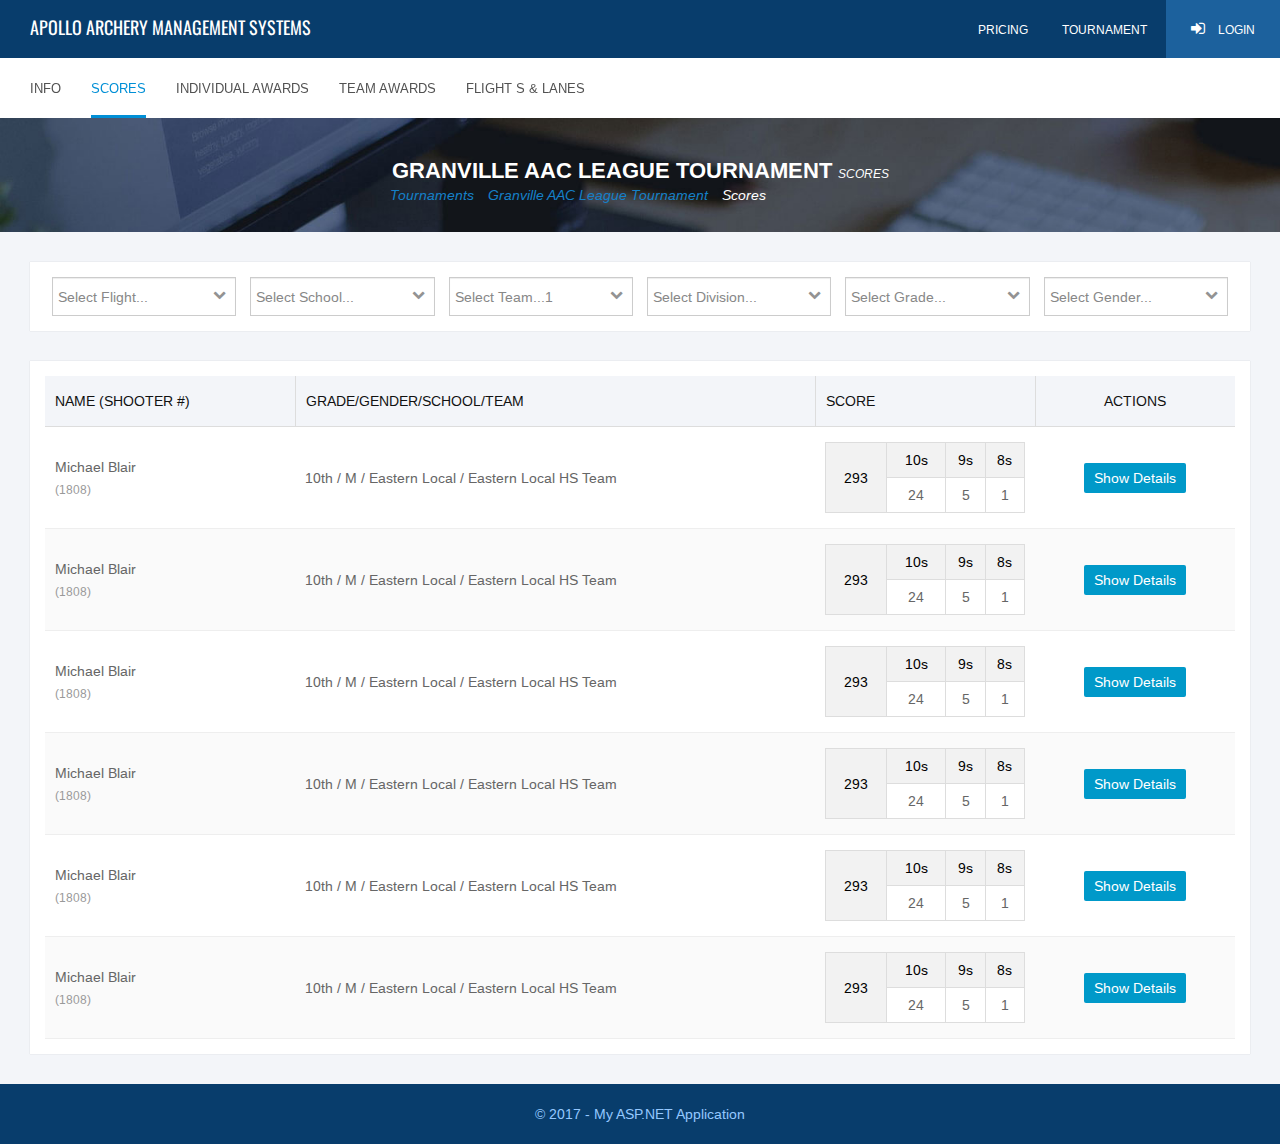
<file: index.html>
<!DOCTYPE html>
<html lang="en">
  <head>
    <meta charset="utf-8">
    <meta http-equiv="X-UA-Compatible" content="IE=edge">
    <meta name="viewport" content="width=device-width, initial-scale=1">
    <!-- The above 3 meta tags *must* come first in the head; any other head content must come *after* these tags -->
    <title>::APOLLO::</title>

    <!-- Bootstrap -->
    <link href="css/bootstrap.min.css" rel="stylesheet">
	<link href="css/font-awesome.css" rel="stylesheet">
	<link href="css/simple-line-icons.css" rel="stylesheet">
	<link href="css/style.css" rel="stylesheet">
	<link href="https://fonts.googleapis.com/css?family=Arimo:400,400i,700,700i" rel="stylesheet"> 
	<link href="https://fonts.googleapis.com/css?family=Oswald:200,300,400,500,600,700" rel="stylesheet"> 

    <!-- HTML5 shim and Respond.js for IE8 support of HTML5 elements and media queries -->
    <!-- WARNING: Respond.js doesn't work if you view the page via file:// -->
    <!--[if lt IE 9]>
      <script src="https://oss.maxcdn.com/html5shiv/3.7.3/html5shiv.min.js"></script>
      <script src="https://oss.maxcdn.com/respond/1.4.2/respond.min.js"></script>
    <![endif]-->
  </head>
  <body>
    
	   <div class="top-header-section">
	      <div class="top-blue-header">
		     <div class="container-fluid">
			    <div class="top-logo-section">
				   <div class="col-xs-12 col-sm-7 col-md-8 col-lg-8 top-right-links">
				      <ul class="list-inline">
					     <li><a href="javascript:void(0);">pricing</a></li>
						 <li><a href="javascript:void(0);">Tournament</a></li>
						 <li class="login-btn"><a href="javascript:void(0);"><i class="fa fa-sign-in"></i> login</a></li>
					  </ul>
				   </div>
				   <div class="col-xs-12 col-sm-5 col-md-4 col-lg-4 top-left-logo">
				      <a href="javascript:void(0);">Apollo Archery Management Systems</a>
				   </div>
				</div>
			 </div>
		  </div>
		  <div class="menu-nav-section">
		     <nav class="navbar navbar-default">
			  <div class="container-fluid">
				<!-- Brand and toggle get grouped for better mobile display -->
				<div class="navbar-header">
				  <button type="button" class="navbar-toggle collapsed" data-toggle="collapse" data-target="#bs-example-navbar-collapse-1" aria-expanded="false">
					<span class="sr-only">Menu</span>
					<span class="icon-bar"></span>
					<span class="icon-bar"></span>
					<span class="icon-bar"></span>
				  </button>
				</div>

				<!-- Collect the nav links, forms, and other content for toggling -->
				<div class="collapse navbar-collapse" id="bs-example-navbar-collapse-1">
				  <ul class="nav navbar-nav">
					<li><a class="hvr-underline-from-center" href="javascript:void(0);">info</a></li>
					<li class="current"><a class="hvr-underline-from-center" href="javascript:void(0);">scores</a></li>
					<li><a class="hvr-underline-from-center" href="javascript:void(0);">individual awards</a></li>
					<li><a class="hvr-underline-from-center" href="javascript:void(0);">team awards</a></li>
					<li><a class="hvr-underline-from-center" href="javascript:void(0);">flight s & lanes</a></li>
				  </ul>
				</div><!-- /.navbar-collapse -->
			  </div><!-- /.container-fluid -->
			</nav>
		  </div>
	   </div>
	   
	   
	   <div class="body-content">
	      <div class="banner-bg-box">
		     <div class="banner-bg-title">
				 <div class="container-fluid">
					<div class="title-heading">
						<h3>Granville AAC League Tournament <small>Scores </small></h3>
					</div>
				 </div>
			 </div>
			 <div class="breadcrumbs-list">
			    <ul class="list-inline">
				   <li><a href="javascript:void(0);">Tournaments </a></li>
				   <li><a href="javascript:void(0);">Granville AAC League Tournament </a></li>
				   <li>Scores </li>
				</ul>
			 </div>
		  </div>
		  
		  <div class="white-box-content">
		     <div class="container-fluid">
			    <div class="col-xs-12 col-sm-12 col-sm-12 col-lg-12 select-input-group">
				   <div class="white-box-area">
				       <div class="select-input-option">
						   <div class="col-xs-12 col-sm-3 col-md-2 col-lg-2 select-flight">
							   <div class="select-flight-1">
							      <select class="form-control">
								     <option value="1">Select Flight...</option>
									 <option value="2">8:00 Flight</option>
									 <option value="3">9:00 Flight</option>
									 <option value="4">10:00 Flight</option>
									 <option value="5">11:00 Flight</option>
									 <option value="6">12:00 Flight</option>
								  </select>
								  <i class="fa fa-chevron-down"></i>
							   </div>
						   </div>
						   <div class="col-xs-12 col-sm-3 col-md-2 col-lg-2 select-flight">
							   <div class="select-flight-1">
							      <select class="form-control">
								     <option value="1">Select School...</option>
									 <option value="2">Bluffsview</option>
									 <option value="3">Eastern Local</option>
								  </select>
								  <i class="fa fa-chevron-down"></i>
							   </div>
						   </div>
						   <div class="col-xs-12 col-sm-3 col-md-2 col-lg-2 select-flight">
							   <div class="select-flight-1">
							      <select class="form-control">
								     <option value="1">Select Team...1</option>
									 <option value="2">Bluffsview ES Team</option>
									 <option value="3">Bluffsview IND Team</option>
								  </select>
								  <i class="fa fa-chevron-down"></i>
							   </div>
						   </div>
						   <div class="col-xs-12 col-sm-3 col-md-2 col-lg-2 select-flight">
							   <div class="select-flight-1">
							      <select class="form-control">
								     <option value="1">Select Division...</option>
									 <option value="2">Elementary</option>
									 <option value="3">Middle School</option>
								  </select>
								  <i class="fa fa-chevron-down"></i>
							   </div>
						   </div>
						   <div class="col-xs-12 col-sm-3 col-md-2 col-lg-2 select-flight">
							   <div class="select-flight-1">
							      <select class="form-control">
								     <option value="1">Select Grade...</option>
									 <option value="2">3rd</option>
									 <option value="3">4th</option>
								  </select>
								  <i class="fa fa-chevron-down"></i>
							   </div>
						   </div>
						   <div class="col-xs-12 col-sm-3 col-md-2 col-lg-2 select-flight">
							   <div class="select-flight-1">
							      <select class="form-control">
								     <option value="1">Select Gender...</option>
									 <option value="2">Male</option>
									 <option value="3">Female</option>
								  </select>
								  <i class="fa fa-chevron-down"></i>
							   </div>
						   </div>
					   </div>
				   </div>
				</div>
				
				 <div class="col-xs-12 col-sm-12 col-sm-12 col-lg-12 table-grid-group">
				    <div class="white-box-area">
					   <div class="table-grid-col">
					      <table>
						     <thead>
							     <tr>
								    <th class="name-th">Name (Shooter #)</th>
									<th class="grade-th">Grade/Gender/School/Team</th>
									<th class="score-th">Score </th>
									<th class="actions-th">Actions</th>
								 </tr>
							 </thead>
							 <tbody>
							    <tr>
								   <td>Michael Blair <small>(1808)</small></td>
								   <td>10th / M / Eastern Local / Eastern Local HS Team</td>
								   <td>
								      <table>
									     <tbody>
										    <tr>
											   <td rowspan="2">293</td>
											   <td>10s</td>
											   <td>9s</td>
											   <td>8s</td>
											</tr>
											<tr>
											   <td>24</td>
											   <td>5</td>
											   <td>1</td>
											</tr>
										 </tbody>
									  </table>
								   </td>
								   <td class="show-dts-btn"><a href="score-details.html">Show Details</a></td>
								</tr>
								<tr>
								   <td>Michael Blair <small>(1808)</small></td>
								   <td>10th / M / Eastern Local / Eastern Local HS Team</td>
								   <td>
								      <table>
									     <tbody>
										    <tr>
											   <td rowspan="2">293</td>
											   <td>10s</td>
											   <td>9s</td>
											   <td>8s</td>
											</tr>
											<tr>
											   <td>24</td>
											   <td>5</td>
											   <td>1</td>
											</tr>
										 </tbody>
									  </table>
								   </td>
								   <td class="show-dts-btn"><a href="javascript:void(0);">Show Details</a></td>
								</tr>
								<tr>
								   <td>Michael Blair <small>(1808)</small></td>
								   <td>10th / M / Eastern Local / Eastern Local HS Team</td>
								   <td>
								      <table>
									     <tbody>
										    <tr>
											   <td rowspan="2">293</td>
											   <td>10s</td>
											   <td>9s</td>
											   <td>8s</td>
											</tr>
											<tr>
											   <td>24</td>
											   <td>5</td>
											   <td>1</td>
											</tr>
										 </tbody>
									  </table>
								   </td>
								   <td class="show-dts-btn"><a href="score-details.html">Show Details</a></td>
								</tr>
								<tr>
								   <td>Michael Blair <small>(1808)</small></td>
								   <td>10th / M / Eastern Local / Eastern Local HS Team</td>
								   <td>
								      <table>
									     <tbody>
										    <tr>
											   <td rowspan="2">293</td>
											   <td>10s</td>
											   <td>9s</td>
											   <td>8s</td>
											</tr>
											<tr>
											   <td>24</td>
											   <td>5</td>
											   <td>1</td>
											</tr>
										 </tbody>
									  </table>
								   </td>
								   <td class="show-dts-btn"><a href="score-details.html">Show Details</a></td>
								</tr>
								<tr>
								   <td>Michael Blair <small>(1808)</small></td>
								   <td>10th / M / Eastern Local / Eastern Local HS Team</td>
								   <td>
								      <table>
									     <tbody>
										    <tr>
											   <td rowspan="2">293</td>
											   <td>10s</td>
											   <td>9s</td>
											   <td>8s</td>
											</tr>
											<tr>
											   <td>24</td>
											   <td>5</td>
											   <td>1</td>
											</tr>
										 </tbody>
									  </table>
								   </td>
								   <td class="show-dts-btn"><a href="score-details.html">Show Details</a></td>
								</tr>
								<tr>
								   <td>Michael Blair <small>(1808)</small></td>
								   <td>10th / M / Eastern Local / Eastern Local HS Team</td>
								   <td>
								      <table>
									     <tbody>
										    <tr>
											   <td rowspan="2">293</td>
											   <td>10s</td>
											   <td>9s</td>
											   <td>8s</td>
											</tr>
											<tr>
											   <td>24</td>
											   <td>5</td>
											   <td>1</td>
											</tr>
										 </tbody>
									  </table>
								   </td>
								   <td class="show-dts-btn"><a href="score-details.html">Show Details</a></td>
								</tr>
							 </tbody>
						  </table>
					   </div>
					   
					   <div class="mobile-view-table-grid">
					      <div class="mobile-grid-table">
						     <div class="mobile-tilte">
							    <h4>Michael Blair <small>(1808)</small></h4>
								<p>10th / M / Eastern Local /  Eastern Local HS Team</p>
							 </div>
							 <div class="mobile-table-col">
							     <div class="mobile-body-tbl">
								   <table>
								     <tbody>
									  <tr>
										<td rowspan="2">293</td>
										<td>10s</td>
										<td>9s</td>
										<td>8s</td>
									  </tr>
									  <tr>
									    <td>24</td>
										<td>5</td>
										<td>1</td>
									   </tr>
								   </tbody>
								 </table>
								 </div>
								 <div class="mobile-show-btn">
								     <div class="show-dts-btn">
									     <a href="score-details.html">Show Details</a>
									 </div>
								 </div>
							 </div>
						  </div>
						  
						  <div class="mobile-grid-table">
						     <div class="mobile-tilte">
							    <h4>Michael Blair <small>(1808)</small></h4>
								<p>10th / M / Eastern Local /  Eastern Local HS Team</p>
							 </div>
							 <div class="mobile-table-col">
							     <div class="mobile-body-tbl">
								   <table>
								     <tbody>
									  <tr>
										<td rowspan="2">293</td>
										<td>10s</td>
										<td>9s</td>
										<td>8s</td>
									  </tr>
									  <tr>
									    <td>24</td>
										<td>5</td>
										<td>1</td>
									   </tr>
								   </tbody>
								 </table>
								 </div>
								 <div class="mobile-show-btn">
								     <div class="show-dts-btn">
									     <a href="score-details.html">Show Details</a>
									 </div>
								 </div>
							 </div>
						  </div>
						  
					   </div>
					   
					</div>
				 </div>
			 </div>
		  </div>
	   </div>
	   
	   <div class="footer-section">
	      <div class="footer-copy-txt">
		     <p>© 2017 - My ASP.NET Application</p>
		  </div>
	   </div>
	   
	

    <!-- jQuery (necessary for Bootstrap's JavaScript plugins) -->
    <script src="https://ajax.googleapis.com/ajax/libs/jquery/1.12.4/jquery.min.js"></script>
    <!-- Include all compiled plugins (below), or include individual files as needed -->
    <script src="js/bootstrap.min.js"></script>
	<script src="js/custom.js"></script>
  </body>
</html>
</file>
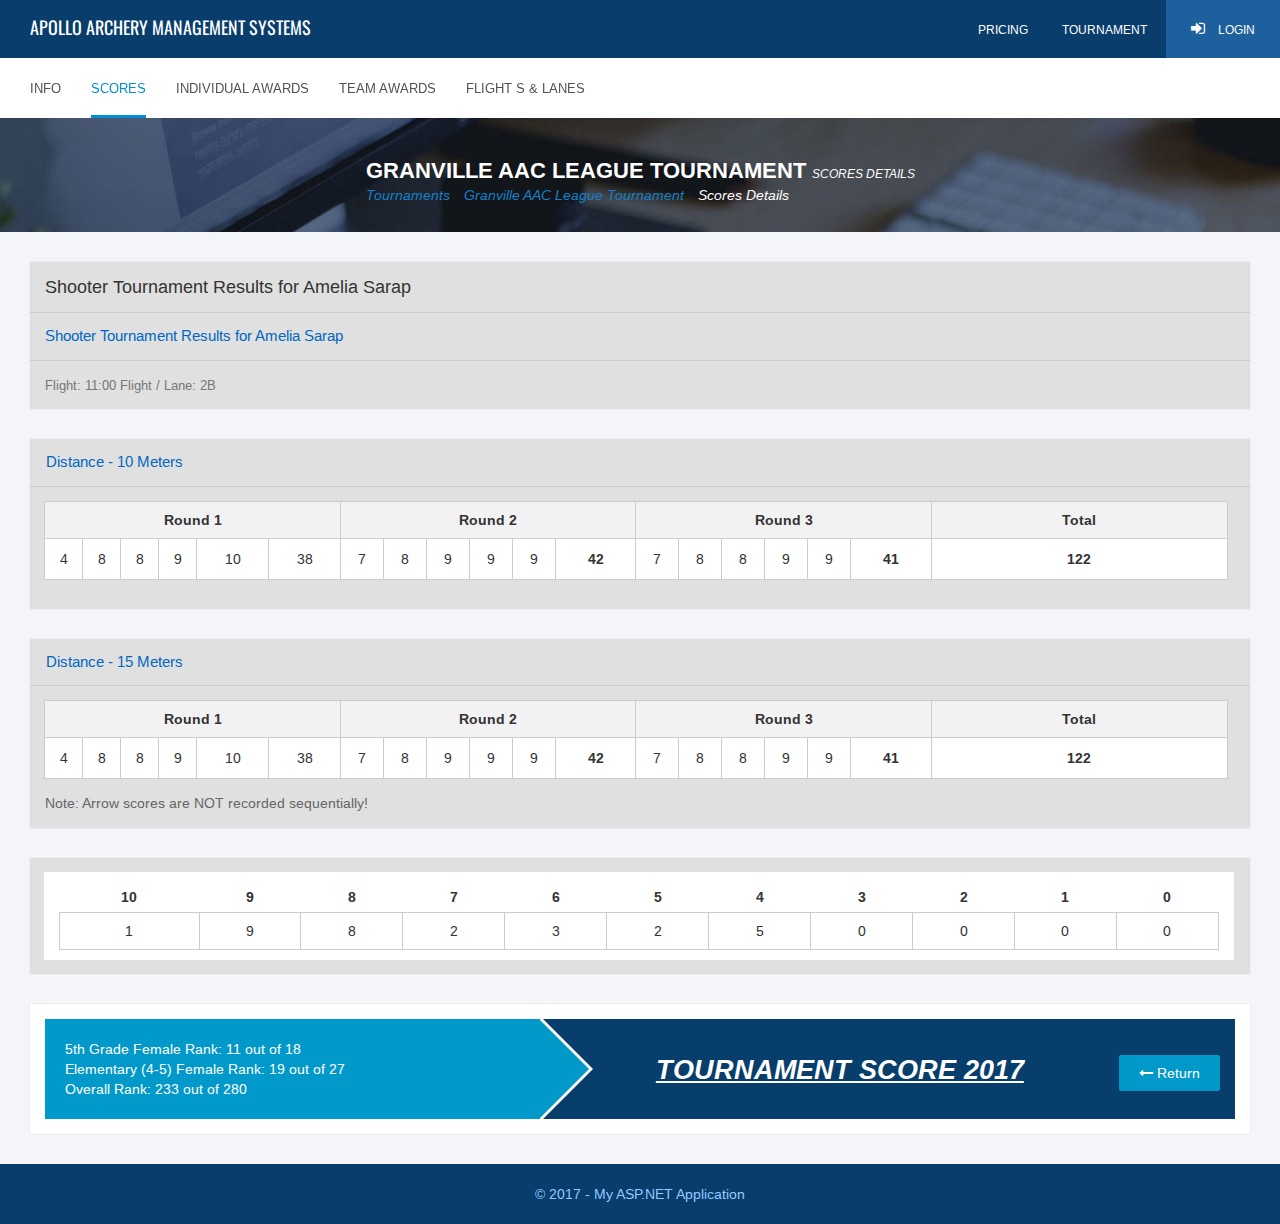
<file: score-details.html>
<!DOCTYPE html>
<html lang="en">
  <head>
    <meta charset="utf-8">
    <meta http-equiv="X-UA-Compatible" content="IE=edge">
    <meta name="viewport" content="width=device-width, initial-scale=1">
    <!-- The above 3 meta tags *must* come first in the head; any other head content must come *after* these tags -->
    <title>::APOLLO::</title>

    <!-- Bootstrap -->
    <link href="css/bootstrap.min.css" rel="stylesheet">
	<link href="css/font-awesome.css" rel="stylesheet">
	<link href="css/simple-line-icons.css" rel="stylesheet">
	<link href="css/style.css" rel="stylesheet">
	<link href="https://fonts.googleapis.com/css?family=Arimo:400,400i,700,700i" rel="stylesheet"> 
	<link href="https://fonts.googleapis.com/css?family=Oswald:200,300,400,500,600,700" rel="stylesheet"> 

    <!-- HTML5 shim and Respond.js for IE8 support of HTML5 elements and media queries -->
    <!-- WARNING: Respond.js doesn't work if you view the page via file:// -->
    <!--[if lt IE 9]>
      <script src="https://oss.maxcdn.com/html5shiv/3.7.3/html5shiv.min.js"></script>
      <script src="https://oss.maxcdn.com/respond/1.4.2/respond.min.js"></script>
    <![endif]-->
  </head>
  <body class="white-bg">
    
	   <div class="top-header-section">
	      <div class="top-blue-header">
		     <div class="container-fluid">
			    <div class="top-logo-section">
				   <div class="col-xs-12 col-sm-7 col-md-8 col-lg-8 top-right-links">
				      <ul class="list-inline">
					     <li><a href="javascript:void(0);">pricing</a></li>
						 <li><a href="javascript:void(0);">Tournament</a></li>
						 <li class="login-btn"><a href="javascript:void(0);"><i class="fa fa-sign-in"></i> login</a></li>
					  </ul>
				   </div>
				   <div class="col-xs-12 col-sm-5 col-md-4 col-lg-4 top-left-logo">
				      <a href="javascript:void(0);">Apollo Archery Management Systems</a>
				   </div>
				</div>
			 </div>
		  </div>
		  <div class="menu-nav-section">
		     <nav class="navbar navbar-default">
			  <div class="container-fluid">
				<!-- Brand and toggle get grouped for better mobile display -->
				<div class="navbar-header">
				  <button type="button" class="navbar-toggle collapsed" data-toggle="collapse" data-target="#bs-example-navbar-collapse-1" aria-expanded="false">
					<span class="sr-only">Menu</span>
					<span class="icon-bar"></span>
					<span class="icon-bar"></span>
					<span class="icon-bar"></span>
				  </button>
				</div>

				<!-- Collect the nav links, forms, and other content for toggling -->
				<div class="collapse navbar-collapse" id="bs-example-navbar-collapse-1">
				  <ul class="nav navbar-nav">
					<li><a class="hvr-underline-from-center" href="javascript:void(0);">info</a></li>
					<li class="current"><a class="hvr-underline-from-center" href="javascript:void(0);">scores</a></li>
					<li><a class="hvr-underline-from-center" href="javascript:void(0);">individual awards</a></li>
					<li><a class="hvr-underline-from-center" href="javascript:void(0);">team awards</a></li>
					<li><a class="hvr-underline-from-center" href="javascript:void(0);">flight s & lanes</a></li>
				  </ul>
				</div><!-- /.navbar-collapse -->
			  </div><!-- /.container-fluid -->
			</nav>
		  </div>
	   </div>
	   
	   
	   <div class="body-content">
	      <div class="banner-bg-box">
		     <div class="banner-bg-title">
				 <div class="container-fluid">
					<div class="title-heading">
						<h3>Granville AAC League Tournament <small>Scores Details</small></h3>
					</div>
				 </div>
			 </div>
			 <div class="breadcrumbs-list scores-details">
			    <ul class="list-inline">
				   <li><a href="javascript:void(0);">Tournaments </a></li>
				   <li><a href="javascript:void(0);">Granville AAC League Tournament </a></li>
				   <li>Scores Details</li>
				</ul>
			 </div>
		  </div>
		  
		  <div class="white-box-content">
		     <div class="container-fluid">
			    <div class="col-xs-12 col-sm-12 col-sm-12 col-lg-12 select-input-group">
				   <div class="white-box-area gray-bg p0">
				       <div class="shooter-tournament">
					      <ul>
						     <li><h3>Shooter Tournament Results for Amelia Sarap</h3></li>
							 <li><h4>Shooter Tournament Results for Amelia Sarap</h4></li>
							 <li><p>Flight: 11:00 Flight / Lane: 2B</p></li>
						  </ul>
					   </div>
				   </div>
				</div>
				
				 <div class="col-xs-12 col-sm-12 col-sm-12 col-lg-12 table-grid-group">
				    <div class="white-box-area gray-bg p0">
					   <div class="heading-top-title">
					      <h4>Distance - 10 Meters</h4>
					   </div>
					   <div class="distance-box">
					      <div class="col-xs-12 col-sm-3 col-sm-3 col-lg-3 distance-grid">
						      <div class="distance-grid-col">
							     <table width="100%">
								    <thead>
									   <tr>
									      <th colspan="6">Round 1</th>
									   </tr>
									</thead>
									<tbody>
									   <tr>
									      <td>4</td>
										  <td>8</td>
										  <td>8</td>
										  <td>9</td>
										  <td>10</td>
										  <td>38</td>
									   </tr>
									</tbody>
								 </table>
							  </div>
						  </div>
						  <div class="col-xs-12 col-sm-3 col-md-3 col-lg-3 distance-grid">
						      <div class="distance-grid-col">
							     <table width="100%">
								    <thead>
									   <tr>
									      <th colspan="6">Round 2</th>
									   </tr>
									</thead>
									<tbody>
									   <tr>
									      <td>7</td>
										  <td>8</td>
										  <td>9</td>
										  <td>9</td>
										  <td>9</td>
										  <td><strong>42</strong></td>
									   </tr>
									</tbody>
								 </table>
							  </div>
						  </div>
						  <div class="col-xs-12 col-sm-3 col-sm-3 col-lg-3 distance-grid">
						      <div class="distance-grid-col">
							     <table width="100%">
								    <thead>
									   <tr>
									      <th colspan="6">Round 3</th>
									   </tr>
									</thead>
									<tbody>
									   <tr>
									      <td>7</td>
										  <td>8</td>
										  <td>8</td>
										  <td>9</td>
										  <td>9</td>
										  <td><strong>41</strong></td>
									   </tr>
									</tbody>
								 </table>
							  </div>
						  </div>
						  <div class="col-xs-12 col-sm-3 col-sm-3 col-lg-3 distance-grid">
						      <div class="distance-grid-col">
							     <table width="100%">
								    <thead>
									   <tr>
									      <th>Total</th>
									   </tr>
									</thead>
									<tbody>
									   <tr>
									      <td><strong>122</strong></td>
									   </tr>
									</tbody>
								 </table>
							  </div>
						  </div>
					   </div>
					</div>
				 </div>
				 
				 <div class="col-xs-12 col-sm-12 col-sm-12 col-lg-12 table-grid-group">
				    <div class="white-box-area gray-bg p0">
					   <div class="heading-top-title">
					      <h4>Distance - 15 Meters</h4>
					   </div>
					   <div class="distance-box">
					      <div class="col-xs-12 col-sm-3 col-sm-3 col-lg-3 distance-grid">
						      <div class="distance-grid-col">
							     <table width="100%">
								    <thead>
									   <tr>
									      <th colspan="6">Round 1</th>
									   </tr>
									</thead>
									<tbody>
									   <tr>
									      <td>4</td>
										  <td>8</td>
										  <td>8</td>
										  <td>9</td>
										  <td>10</td>
										  <td>38</td>
									   </tr>
									</tbody>
								 </table>
							  </div>
						  </div>
						  <div class="col-xs-12 col-sm-3 col-sm-3 col-lg-3 distance-grid">
						      <div class="distance-grid-col">
							     <table width="100%">
								    <thead>
									   <tr>
									      <th colspan="6">Round 2</th>
									   </tr>
									</thead>
									<tbody>
									   <tr>
									      <td>7</td>
										  <td>8</td>
										  <td>9</td>
										  <td>9</td>
										  <td>9</td>
										  <td><strong>42</strong></td>
									   </tr>
									</tbody>
								 </table>
							  </div>
						  </div>
						  <div class="col-xs-12 col-sm-3 col-sm-3 col-lg-3 distance-grid">
						      <div class="distance-grid-col">
							     <table width="100%">
								    <thead>
									   <tr>
									      <th colspan="6">Round 3</th>
									   </tr>
									</thead>
									<tbody>
									   <tr>
									      <td>7</td>
										  <td>8</td>
										  <td>8</td>
										  <td>9</td>
										  <td>9</td>
										  <td><strong>41</strong></td>
									   </tr>
									</tbody>
								 </table>
							  </div>
						  </div>
						  <div class="col-xs-12 col-sm-3 col-sm-3 col-lg-3 distance-grid">
						      <div class="distance-grid-col">
							     <table width="100%">
								    <thead>
									   <tr>
									      <th>Total</th>
									   </tr>
									</thead>
									<tbody>
									   <tr>
									      <td><strong>122</strong></td>
									   </tr>
									</tbody>
								 </table>
							  </div>
						  </div>
						   <div class="note-txt">
							 <p>Note: Arrow scores are NOT recorded sequentially!</p>
						   </div>
					   </div>
					</div>
				 </div>
				 
				 <div class="col-xs-12 col-sm-12 col-sm-12 col-lg-12 table-grid-group">
				    <div class="white-box-area gray-bg p0">
					 
					   <div class="distance-box">
					      <div class="col-xs-12 col-sm-12 col-sm-12 col-lg-12 distance-grid">
						      <div class="distance-grid-col1">
							     <table width="100%">
								    <thead>
									   <tr>
									      <th>10</th>
									      <th>9</th>
										  <th>8</th>
										  <th>7</th>
										  <th>6</th>
										  <th>5</th>
										  <th>4</th>
										  <th>3</th>
										  <th>2</th>
										  <th>1</th>
										  <th>0</th>
									   </tr>
									</thead>
									<tbody>
									   <tr>
									      <td>1</td>
										  <td>9</td>
										  <td>8</td>
										  <td>2</td>
										  <td>3</td>
										  <td>2</td>
										  <td>5</td>
										  <td>0</td>
										  <td>0</td>
										  <td>0</td>
										  <td>0</td>
									   </tr>
									</tbody>
								 </table>
							  </div>
						  </div>
						 
					   </div>
					</div>
				 </div>
				 
				 
				 <div class="col-xs-12 col-sm-12 col-sm-12 col-lg-12 table-grid-group">
				    <div class="white-box-area">
					    <div class="blue-box-btm">
						   <div class="col-xs-12 col-sm-5 col-md-5 col-lg-5 grade-section">
						       <div class="grade-txt">
							       <p>5th Grade Female Rank: 11 out of 18</p>
								   <p>Elementary (4-5) Female Rank: 19 out of 27</p>
								   <p>Overall Rank: 233 out of 280</p>
							   </div>
							   <div class="arrow-right"></div>
						   </div>
						   <div class="col-xs-12 col-sm-7 col-md-7 col-lg-7 tournament-score">
						       <div class="tournament-txt">
							       <h4>Tournament Score 2017</h4>
								   <a href="index.html"><i class="fa fa-long-arrow-left"></i> Return</a>
							   </div>
						   </div>
						</div>
					</div>
				 </div>
				 
				 
			 </div>
		  </div>
	   </div>
	   
	   <div class="footer-section">
	      <div class="footer-copy-txt">
		     <p>© 2017 - My ASP.NET Application</p>
		  </div>
	   </div>
	   
	

    <!-- jQuery (necessary for Bootstrap's JavaScript plugins) -->
    <script src="https://ajax.googleapis.com/ajax/libs/jquery/1.12.4/jquery.min.js"></script>
    <!-- Include all compiled plugins (below), or include individual files as needed -->
    <script src="js/bootstrap.min.js"></script>
	<script src="js/custom.js"></script>
  </body>
</html>
</file>
<file: css/simple-line-icons.css>
@font-face {
	font-family: 'Simple-Line-Icons';
	src:url('../fonts/Simple-Line-Icons.eot');
	src:url('../fonts/Simple-Line-Icons.eot?#iefix') format('embedded-opentype'),
		url('../fonts/Simple-Line-Icons.woff') format('woff'),
		url('../fonts/Simple-Line-Icons.ttf') format('truetype'),
		url('../fonts/Simple-Line-Icons.svg#Simple-Line-Icons') format('svg');
	font-weight: normal;
	font-style: normal;
}

/* Use the following CSS code if you want to use data attributes for inserting your icons */
[data-icon]:before {
	font-family: 'Simple-Line-Icons';
	content: attr(data-icon);
	speak: none;
	font-weight: normal;
	font-variant: normal;
	text-transform: none;
	line-height: 1;
	-webkit-font-smoothing: antialiased;
	-moz-osx-font-smoothing: grayscale;
}

/* Use the following CSS code if you want to have a class per icon */
/*
Instead of a list of all class selectors,
you can use the generic selector below, but it's slower:
[class*="icon-"] {
*/
.icon-user-female, .icon-user-follow, .icon-user-following, .icon-user-unfollow, .icon-trophy, .icon-screen-smartphone, .icon-screen-desktop, .icon-plane, .icon-notebook, .icon-moustache, .icon-mouse, .icon-magnet, .icon-energy, .icon-emoticon-smile, .icon-disc, .icon-cursor-move, .icon-crop, .icon-credit-card, .icon-chemistry, .icon-user, .icon-speedometer, .icon-social-youtube, .icon-social-twitter, .icon-social-tumblr, .icon-social-facebook, .icon-social-dropbox, .icon-social-dribbble, .icon-shield, .icon-screen-tablet, .icon-magic-wand, .icon-hourglass, .icon-graduation, .icon-ghost, .icon-game-controller, .icon-fire, .icon-eyeglasses, .icon-envelope-open, .icon-envelope-letter, .icon-bell, .icon-badge, .icon-anchor, .icon-wallet, .icon-vector, .icon-speech, .icon-puzzle, .icon-printer, .icon-present, .icon-playlist, .icon-pin, .icon-picture, .icon-map, .icon-layers, .icon-handbag, .icon-globe-alt, .icon-globe, .icon-frame, .icon-folder-alt, .icon-film, .icon-feed, .icon-earphones-alt, .icon-earphones, .icon-drop, .icon-drawer, .icon-docs, .icon-directions, .icon-direction, .icon-diamond, .icon-cup, .icon-compass, .icon-call-out, .icon-call-in, .icon-call-end, .icon-calculator, .icon-bubbles, .icon-briefcase, .icon-book-open, .icon-basket-loaded, .icon-basket, .icon-bag, .icon-action-undo, .icon-action-redo, .icon-wrench, .icon-umbrella, .icon-trash, .icon-tag, .icon-support, .icon-size-fullscreen, .icon-size-actual, .icon-shuffle, .icon-share-alt, .icon-share, .icon-rocket, .icon-question, .icon-pie-chart, .icon-pencil, .icon-note, .icon-music-tone-alt, .icon-music-tone, .icon-microphone, .icon-loop, .icon-logout, .icon-login, .icon-list, .icon-like, .icon-home, .icon-grid, .icon-graph, .icon-equalizer, .icon-dislike, .icon-cursor, .icon-control-start, .icon-control-rewind, .icon-control-play, .icon-control-pause, .icon-control-forward, .icon-control-end, .icon-calendar, .icon-bulb, .icon-bar-chart, .icon-arrow-up, .icon-arrow-right, .icon-arrow-left, .icon-arrow-down, .icon-ban, .icon-bubble, .icon-camcorder, .icon-camera, .icon-check, .icon-clock, .icon-close, .icon-cloud-download, .icon-cloud-upload, .icon-doc, .icon-envelope, .icon-eye, .icon-flag, .icon-folder, .icon-heart, .icon-info, .icon-key, .icon-link, .icon-lock, .icon-lock-open, .icon-magnifier, .icon-magnifier-add, .icon-magnifier-remove, .icon-paper-clip, .icon-paper-plane, .icon-plus, .icon-pointer, .icon-power, .icon-refresh, .icon-reload, .icon-settings, .icon-star, .icon-symbol-female, .icon-symbol-male, .icon-target, .icon-volume-1, .icon-volume-2, .icon-volume-off, .icon-users {
	font-family: 'Simple-Line-Icons';
	speak: none;
	font-style: normal;
	font-weight: normal;
	font-variant: normal;
	text-transform: none;
	line-height: 1;
	-webkit-font-smoothing: antialiased;
}
.icon-user-female:before {
	content: "\e000";
}
.icon-user-follow:before {
	content: "\e002";
}
.icon-user-following:before {
	content: "\e003";
}
.icon-user-unfollow:before {
	content: "\e004";
}
.icon-trophy:before {
	content: "\e006";
}
.icon-screen-smartphone:before {
	content: "\e010";
}
.icon-screen-desktop:before {
	content: "\e011";
}
.icon-plane:before {
	content: "\e012";
}
.icon-notebook:before {
	content: "\e013";
}
.icon-moustache:before {
	content: "\e014";
}
.icon-mouse:before {
	content: "\e015";
}
.icon-magnet:before {
	content: "\e016";
}
.icon-energy:before {
	content: "\e020";
}
.icon-emoticon-smile:before {
	content: "\e021";
}
.icon-disc:before {
	content: "\e022";
}
.icon-cursor-move:before {
	content: "\e023";
}
.icon-crop:before {
	content: "\e024";
}
.icon-credit-card:before {
	content: "\e025";
}
.icon-chemistry:before {
	content: "\e026";
}
.icon-user:before {
	content: "\e005";
}
.icon-speedometer:before {
	content: "\e007";
}
.icon-social-youtube:before {
	content: "\e008";
}
.icon-social-twitter:before {
	content: "\e009";
}
.icon-social-tumblr:before {
	content: "\e00a";
}
.icon-social-facebook:before {
	content: "\e00b";
}
.icon-social-dropbox:before {
	content: "\e00c";
}
.icon-social-dribbble:before {
	content: "\e00d";
}
.icon-shield:before {
	content: "\e00e";
}
.icon-screen-tablet:before {
	content: "\e00f";
}
.icon-magic-wand:before {
	content: "\e017";
}
.icon-hourglass:before {
	content: "\e018";
}
.icon-graduation:before {
	content: "\e019";
}
.icon-ghost:before {
	content: "\e01a";
}
.icon-game-controller:before {
	content: "\e01b";
}
.icon-fire:before {
	content: "\e01c";
}
.icon-eyeglasses:before {
	content: "\e01d";
}
.icon-envelope-open:before {
	content: "\e01e";
}
.icon-envelope-letter:before {
	content: "\e01f";
}
.icon-bell:before {
	content: "\e027";
}
.icon-badge:before {
	content: "\e028";
}
.icon-anchor:before {
	content: "\e029";
}
.icon-wallet:before {
	content: "\e02a";
}
.icon-vector:before {
	content: "\e02b";
}
.icon-speech:before {
	content: "\e02c";
}
.icon-puzzle:before {
	content: "\e02d";
}
.icon-printer:before {
	content: "\e02e";
}
.icon-present:before {
	content: "\e02f";
}
.icon-playlist:before {
	content: "\e030";
}
.icon-pin:before {
	content: "\e031";
}
.icon-picture:before {
	content: "\e032";
}
.icon-map:before {
	content: "\e033";
}
.icon-layers:before {
	content: "\e034";
}
.icon-handbag:before {
	content: "\e035";
}
.icon-globe-alt:before {
	content: "\e036";
}
.icon-globe:before {
	content: "\e037";
}
.icon-frame:before {
	content: "\e038";
}
.icon-folder-alt:before {
	content: "\e039";
}
.icon-film:before {
	content: "\e03a";
}
.icon-feed:before {
	content: "\e03b";
}
.icon-earphones-alt:before {
	content: "\e03c";
}
.icon-earphones:before {
	content: "\e03d";
}
.icon-drop:before {
	content: "\e03e";
}
.icon-drawer:before {
	content: "\e03f";
}
.icon-docs:before {
	content: "\e040";
}
.icon-directions:before {
	content: "\e041";
}
.icon-direction:before {
	content: "\e042";
}
.icon-diamond:before {
	content: "\e043";
}
.icon-cup:before {
	content: "\e044";
}
.icon-compass:before {
	content: "\e045";
}
.icon-call-out:before {
	content: "\e046";
}
.icon-call-in:before {
	content: "\e047";
}
.icon-call-end:before {
	content: "\e048";
}
.icon-calculator:before {
	content: "\e049";
}
.icon-bubbles:before {
	content: "\e04a";
}
.icon-briefcase:before {
	content: "\e04b";
}
.icon-book-open:before {
	content: "\e04c";
}
.icon-basket-loaded:before {
	content: "\e04d";
}
.icon-basket:before {
	content: "\e04e";
}
.icon-bag:before {
	content: "\e04f";
}
.icon-action-undo:before {
	content: "\e050";
}
.icon-action-redo:before {
	content: "\e051";
}
.icon-wrench:before {
	content: "\e052";
}
.icon-umbrella:before {
	content: "\e053";
}
.icon-trash:before {
	content: "\e054";
}
.icon-tag:before {
	content: "\e055";
}
.icon-support:before {
	content: "\e056";
}
.icon-size-fullscreen:before {
	content: "\e057";
}
.icon-size-actual:before {
	content: "\e058";
}
.icon-shuffle:before {
	content: "\e059";
}
.icon-share-alt:before {
	content: "\e05a";
}
.icon-share:before {
	content: "\e05b";
}
.icon-rocket:before {
	content: "\e05c";
}
.icon-question:before {
	content: "\e05d";
}
.icon-pie-chart:before {
	content: "\e05e";
}
.icon-pencil:before {
	content: "\e05f";
}
.icon-note:before {
	content: "\e060";
}
.icon-music-tone-alt:before {
	content: "\e061";
}
.icon-music-tone:before {
	content: "\e062";
}
.icon-microphone:before {
	content: "\e063";
}
.icon-loop:before {
	content: "\e064";
}
.icon-logout:before {
	content: "\e065";
}
.icon-login:before {
	content: "\e066";
}
.icon-list:before {
	content: "\e067";
}
.icon-like:before {
	content: "\e068";
}
.icon-home:before {
	content: "\e069";
}
.icon-grid:before {
	content: "\e06a";
}
.icon-graph:before {
	content: "\e06b";
}
.icon-equalizer:before {
	content: "\e06c";
}
.icon-dislike:before {
	content: "\e06d";
}
.icon-cursor:before {
	content: "\e06e";
}
.icon-control-start:before {
	content: "\e06f";
}
.icon-control-rewind:before {
	content: "\e070";
}
.icon-control-play:before {
	content: "\e071";
}
.icon-control-pause:before {
	content: "\e072";
}
.icon-control-forward:before {
	content: "\e073";
}
.icon-control-end:before {
	content: "\e074";
}
.icon-calendar:before {
	content: "\e075";
}
.icon-bulb:before {
	content: "\e076";
}
.icon-bar-chart:before {
	content: "\e077";
}
.icon-arrow-up:before {
	content: "\e078";
}
.icon-arrow-right:before {
	content: "\e079";
}
.icon-arrow-left:before {
	content: "\e07a";
}
.icon-arrow-down:before {
	content: "\e07b";
}
.icon-ban:before {
	content: "\e07c";
}
.icon-bubble:before {
	content: "\e07d";
}
.icon-camcorder:before {
	content: "\e07e";
}
.icon-camera:before {
	content: "\e07f";
}
.icon-check:before {
	content: "\e080";
}
.icon-clock:before {
	content: "\e081";
}
.icon-close:before {
	content: "\e082";
}
.icon-cloud-download:before {
	content: "\e083";
}
.icon-cloud-upload:before {
	content: "\e084";
}
.icon-doc:before {
	content: "\e085";
}
.icon-envelope:before {
	content: "\e086";
}
.icon-eye:before {
	content: "\e087";
}
.icon-flag:before {
	content: "\e088";
}
.icon-folder:before {
	content: "\e089";
}
.icon-heart:before {
	content: "\e08a";
}
.icon-info:before {
	content: "\e08b";
}
.icon-key:before {
	content: "\e08c";
}
.icon-link:before {
	content: "\e08d";
}
.icon-lock:before {
	content: "\e08e";
}
.icon-lock-open:before {
	content: "\e08f";
}
.icon-magnifier:before {
	content: "\e090";
}
.icon-magnifier-add:before {
	content: "\e091";
}
.icon-magnifier-remove:before {
	content: "\e092";
}
.icon-paper-clip:before {
	content: "\e093";
}
.icon-paper-plane:before {
	content: "\e094";
}
.icon-plus:before {
	content: "\e095";
}
.icon-pointer:before {
	content: "\e096";
}
.icon-power:before {
	content: "\e097";
}
.icon-refresh:before {
	content: "\e098";
}
.icon-reload:before {
	content: "\e099";
}
.icon-settings:before {
	content: "\e09a";
}
.icon-star:before {
	content: "\e09b";
}
.icon-symbol-female:before {
	content: "\e09c";
}
.icon-symbol-male:before {
	content: "\e09d";
}
.icon-target:before {
	content: "\e09e";
}
.icon-volume-1:before {
	content: "\e09f";
}
.icon-volume-2:before {
	content: "\e0a0";
}
.icon-volume-off:before {
	content: "\e0a1";
}
.icon-users:before {
	content: "\e001";
}
</file>
<file: css/style.css>
body{margin:0; padding:0; font-family: 'Arimo', sans-serif; background:#f3f5f9;}
h1,h2,h3,h4,h5,h6,p{margin:0; padding:0; font-weight:normal}
ol,ul{margin:0; padding:0; list-style:none;}

/******************************************************************************/

/* Underline From Center */
.hvr-underline-from-center { display: inline-block; vertical-align: middle;  -webkit-transform: perspective(1px) translateZ(0);  transform: perspective(1px) translateZ(0);  box-shadow: 0 0 1px transparent;  position: relative;  overflow: hidden;}
.hvr-underline-from-center:before { content: "";  position: absolute;  z-index: -1;  left: 50%;  right: 50%;  bottom: 0;  background: #2098D1;  height:3px;
  -webkit-transition-property: left, right;  transition-property: left, right;  -webkit-transition-duration: 0.3s;  transition-duration: 0.3s;  -webkit-transition-timing-function: ease-out;  transition-timing-function: ease-out;}
.hvr-underline-from-center:hover:before, .hvr-underline-from-center:focus:before, .hvr-underline-from-center:active:before { left: 0;  right: 0;}


/*****************************************/

.top-blue-header{background:#083d6c;}
.top-right-links{float:right; padding:0;}
.top-right-links ul { float: right;  margin: 0;}
.top-right-links ul li a {padding: 20px 15px; display: inline-block;  color: #fff;  text-transform: uppercase;  font-size: 12px; text-decoration:none;}

.top-left-logo a {font-size: 18px; color: #fff; text-decoration: none;  text-transform: uppercase;  font-weight: 400;  margin: 15px 0 0 0;  display: inline-block; font-family: 'Oswald', sans-serif;}
.top-right-links ul li{padding:0;}
.top-right-links ul li.login-btn a { background: #1c619d;  padding: 20px 25px;}
.top-right-links ul li.login-btn a i{margin:0 10px 0 0; font-size:16px}
.top-blue-header .container-fluid{padding-right:0;}

.menu-nav-section .navbar.navbar-default {background: #fff;	border-radius: 0;	border: none; margin:0;}
.menu-nav-section .navbar.navbar-default ul li {padding:0 15px}
.menu-nav-section .navbar.navbar-default ul li a{text-transform:uppercase; color:#525252; font-size:13px; padding:20px 0}

.menu-nav-section .navbar.navbar-default ul li.current a::before { position: absolute;  bottom: 0;  height: 3px;  background: #008fd6;  width: 100%;   left: 0;}
.menu-nav-section .navbar.navbar-default ul li.current a{color:#008fd6}
.menu-nav-section .navbar.navbar-default ul li:hover a{color:#008fd6}

/***************************************/

.body-content{float:left; width:100%;}
.banner-bg-title{background:url("../images/banner-bg-title.jpg"); background-size: cover;}
.title-heading {  float: left;  width: 100%;   padding: 40px 0 50px;    text-align: center;}
.title-heading h3{font-size:22px; color:#fff; font-weight:bold; text-transform:uppercase;}
.title-heading h3 small {color: #fff;	font-style: italic;	font-size: 12px;}
.banner-bg-box{position:relative;}
.breadcrumbs-list {position: absolute; bottom:27px; 	left: -120px;right: 0;	margin: 0 auto;	text-align: center;}
.breadcrumbs-list ul li {font-style:italic;  color: #fff;}
.breadcrumbs-list ul li a{   color: #1580c8; }
.menu-nav-section .navbar.navbar-default #bs-example-navbar-collapse-1 {  padding: 0;}
.white-box-area {box-shadow:0 0px 1px rgba(0, 0, 0, 0.2);	background: #fff;	padding: 15px;	float: left;	width: 100%;}
.select-flight-1 select { border-radius: 0;  -moz-appearance: none; -webkit-appearance:none; appearance:none;  height: 39px; padding:0 5px; color:#888; }
.select-flight-1 select:focus{box-shadow:inherit !important}
.select-flight-1 {  position: relative;}
.select-flight-1 i {    position: absolute;  right: 10px;    top: 27%;    font-size: 13px;    color: #939393;}
.select-flight{padding:0 7px;}
.white-box-content {  float: left;   width: 100%;    padding: 30px 0;}
.table-grid-group{margin:30px 0 0}
.table-grid-col table {   width: 100%;}
.table-grid-col table tr th {background: #f3f5f9;	padding: 15px 10px;	font-weight: normal;	text-transform: uppercase;	color: #111; border-bottom: 1px solid #ddd; border-right: 1px solid #ddd;}
.table-grid-col table tr th:last-child {border-right: none;}
.table-grid-col table tr td {padding: 15px 10px;	font-weight:normal;	color:#111; color:#666; border-bottom: 1px solid #eee;}
.table-grid-col table tr th.name-th { width: 250px;}
.table-grid-col table tr th.score-th {  width:220px;}
.table-grid-col table tr th.actions-th {  width:200px; text-align:center;}
.table-grid-col table tr td table td { border: 1px solid #ddd;   padding: 7px 0;    text-align: center;}
.table-grid-col table tr td table tr:first-child td {  background: #f2f2f2;   color: #000;}
.table-grid-col table tr td.show-dts-btn {  text-align: center;}
.show-dts-btn a{background:#0099c9; color:#fff; display:inline-block; padding:5px 10px;border-radius:2px; text-decoration:none;}
.table-grid-col table tr td small {  width: 100%;   float: left;    color: #999;    margin: 4px 0 0;}
.table-grid-col table tr:nth-child(2n) {background: #fafafa;}
.table-grid-col table tr td table td {   background: #fff;}


.footer-section {  float: left;    width: 100%; background:#083d6c;}
.footer-copy-txt {padding:20px 0}
.footer-copy-txt p {  color: #94c8ff;    text-align: center;}

/****/

.mobile-view-table-grid{display:none;}
.mobile-grid-table { float: left;  width: 100%;  border: 1px solid #ddd; padding:0px; margin:0 0 15px;}
.mobile-tilte h4 {   font-size: 16px; color:#666666; margin:0 0 5px}
.mobile-tilte h4 small{color:#0099c9}	
.mobile-tilte p {  font-size: 12px;    color: #777;}	
.mobile-body-tbl {width: 60%;	float: left; padding: 10px; border-right: 1px solid #ddd;}
.mobile-table-col table {width:100%; padding:10px}
.mobile-table-col table td { border: 1px solid #ddd;   padding: 7px 0;    text-align: center;}
.mobile-table-col table tr:first-child td {  background: #f2f2f2;   color: #000;}
.mobile-tilte {float: left;	width: 100%;	padding: 10px;	border-bottom: 1px solid #ddd;}
.mobile-show-btn{float:right;}
.mobile-show-btn { float: right;  padding: 8px;    margin: 23px 0 0;}
.mobile-show-btn .show-dts-btn a {  padding: 4px 7px;   font-size: 12px;}

.menu-nav-section .navbar.navbar-default .navbar-header button {border: none;	background: none; position:static;}
.menu-nav-section .navbar.navbar-default .navbar-header button span.icon-bar{background:#083d6c;}
.menu-nav-section .navbar.navbar-default .navbar-header button span.sr-only {position: absolute;	left:20px;	clip: inherit;	height: auto;	overflow: visible; text-transform:uppercase; color:#083d6c}



/**********************************************************/


/* body.white-bg {   background: #fff;} */

.white-box-area.gray-bg.p0{padding: 0;}
.white-box-area.gray-bg{    background:#e0e0e0}
.shooter-tournament li{padding:15px; border-bottom:1px solid #ccc;}
.shooter-tournament li:last-child{border:none;}
.shooter-tournament ul li h3 {  font-size: 18px;}
.shooter-tournament ul li h4 {  font-size: 15px; color:#0068c2;}
.shooter-tournament ul li p {  font-size: 13px; color:#777;}
.distance-grid-col table{background:#fff; border:1px solid #ccc;}
.distance-grid-col table tr th { text-align: center;  background: #f2f2f2;   padding:8px 0;}
.distance-grid-col table tr td { text-align: center;   padding:10px 0; border:1px solid #ccc;}
.distance-grid{padding:0; margin:-1px}


.distance-box {  padding: 15px;  float: left;   width: 100%;}
.heading-top-title {  padding: 15px 16px;  border-bottom: 1px solid #ccc;}
.heading-top-title h4{color:#0068c2; font-size:15px;}
.distance-grid-col1 table { background: #fff;	}
.distance-grid-col1 table tr th {   padding: 5px; text-align: center;}
.distance-grid-col1 table tr td {  border:1px solid #ccc;   padding:8px 5px; text-align: center;}
.distance-grid-col {  margin: 0 0 15px;  float: left;   width: 100%;}
.distance-grid-col1{background:#fff; padding:10px 15px;}

.note-txt {  float: left;   width: 100%;}
.note-txt p {  color: #666;}
.blue-box-btm { float: left;  width: 100%;   background: #083e6c; overflow: hidden;}
.grade-section{background:#0199ca; padding:20px}
.grade-txt p {   color: #fff;}



.arrow-right {width:0; height:0; border-top:53px solid transparent; border-left:53px solid #fff; border-bottom:53px solid transparent;position: absolute; top:-3px;    right: -52px }
.arrow-right::before {width: 0;	height: 0;	border-top: 53px solid transparent;	border-left: 53px solid #0199ca;	border-bottom: 53px solid transparent;
	content: "";	position: absolute;	top: -53px;	right: 4px;}

.tournament-txt{padding:36px 0 0 100px; float:left; width:100%;}
.tournament-txt h4 { float: left;  color: #fff;  font-size:27px;   text-transform: uppercase;    font-weight: bold;    font-style: italic; text-decoration: underline;}
.tournament-txt a { color:#fff;  float: right;   background: #0199ca;    padding: 8px 20px;    border-radius: 2px; text-decoration:none;}











@media(max-width:767px){
	
.top-right-links ul{float:left; width:100%;}	
.top-right-links ul li a{padding:8px 7px;}	
.top-right-links ul li.login-btn a { padding: 5px 10px;  border-radius: 0 0 4px 4px;  background: #002d54;}
.top-blue-header .container-fluid{padding-right:15px;}	
.top-right-links ul li.login-btn {  float: right;}
.top-left-logo{padding:0; text-align: center;}	
.top-left-logo a {  font-size: 17px;  margin: 15px 0;   display: inline-block;}
.breadcrumbs-list {  position: static;  padding: 8px 10px;   text-align: left;    border-bottom: 1px solid #ddd;}
.breadcrumbs-list ul li a {  font-size: 12px; color:#999;}
.breadcrumbs-list ul li{color:#083d6c;}
.title-heading{padding:20px 0}	
.white-box-content .container-fluid{padding:0;}	
.select-flight { padding: 0 7px;  margin: 0 0 15px;}
.table-grid-col{ display: none;}	
	
.mobile-view-table-grid{display:block;}
.menu-nav-section .navbar.navbar-default #bs-example-navbar-collapse-1{padding:0 15px }	
.menu-nav-section .navbar.navbar-default ul li a{padding:10px 0;}
	
.tournament-txt{padding:36px 0 0; text-align:center;}	
.tournament-txt a {float: none; display: inline-block; margin: 20px 0;}
.arrow-right {border-top:10px solid #fff; border-right:10px solid transparent; border-left:10px solid transparent; top:100%;	 right:0; left: 0; margin:0 auto;}
.arrow-right:before{display:none;}	
	
	
	
	
	
	
	
	}


@media(min-width:768px) and (max-width:1023px){
.tournament-txt{padding:15px 0 0 50px;}
.tournament-txt h4{font-size:21px; margin:0 0 10px;}


.grade-txt p{font-size:12px;}




}


@media(min-width:1024px) and (max-width:1169px){
	
	
.tournament-txt{padding:36px 0 0 70px}	
	
	
	
	
	
	
	
	
}
</file>
